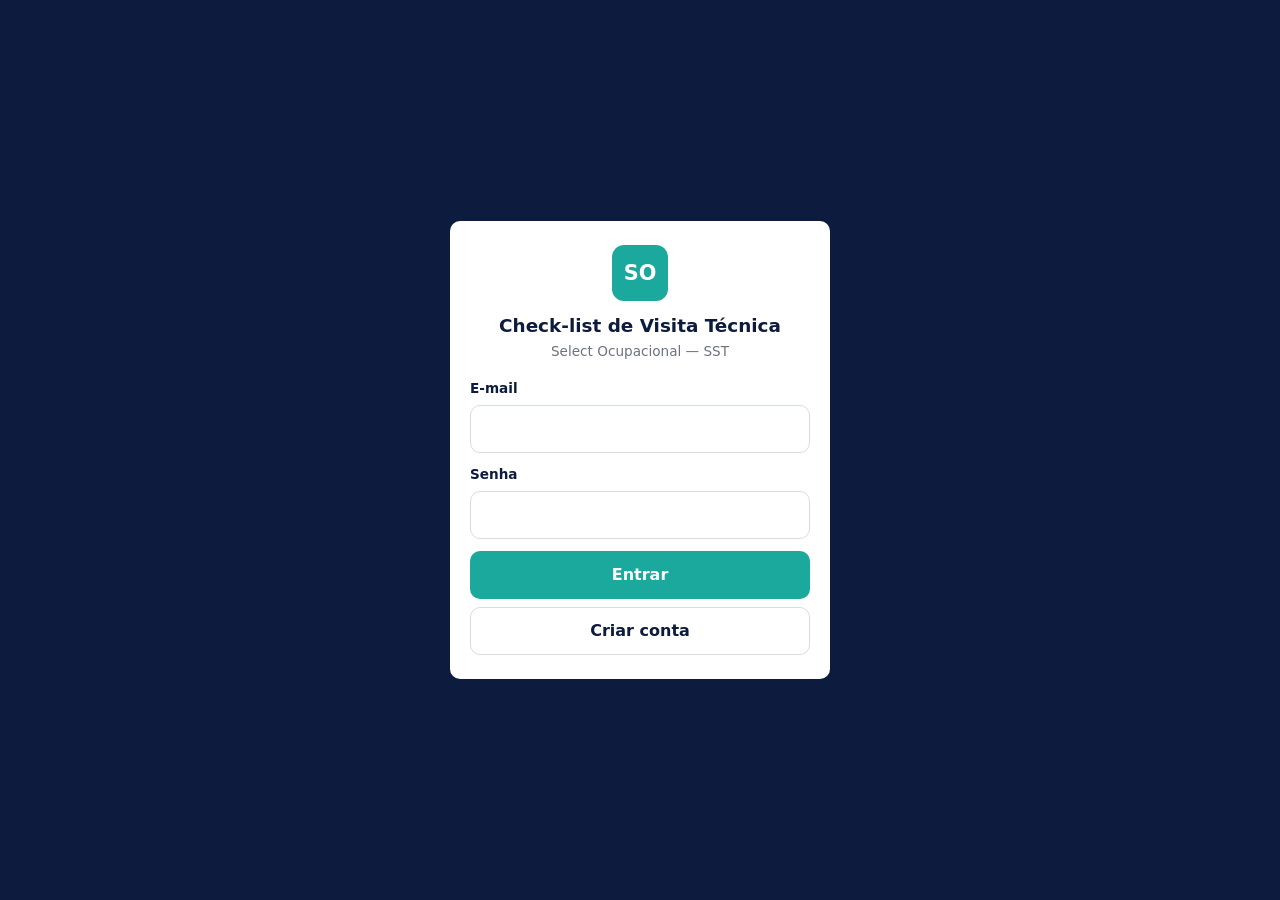
<file: src/index.html>
<!DOCTYPE html>
<html lang="pt-BR">
<head>
  <meta charset="UTF-8" />
  <!-- Mobile-first: viewport ajustado para uso em celular/tablet em campo -->
  <meta name="viewport" content="width=device-width, initial-scale=1.0, viewport-fit=cover" />
  <meta name="theme-color" content="#0D1B3E" />
  <title>Check-list de Visita Técnica — Select Ocupacional</title>

  <!-- PWA: app instalável e offline -->
  <link rel="manifest" href="manifest.webmanifest" />
  <link rel="icon" type="image/png" sizes="192x192" href="icons/icone-192.png" />
  <link rel="apple-touch-icon" href="icons/apple-touch-icon.png" />
  <meta name="apple-mobile-web-app-capable" content="yes" />
  <meta name="apple-mobile-web-app-status-bar-style" content="black-translucent" />
  <meta name="apple-mobile-web-app-title" content="Check-list SST" />
  <meta name="mobile-web-app-capable" content="yes" />

  <link rel="stylesheet" href="css/estilos.css" />
</head>
<body>
  <!-- ============ TELA DE LOGIN (cobre o app até autenticar) ============ -->
  <section id="tela-login" class="tela-login">
    <div class="login-card">
      <div class="login-logo" aria-hidden="true">SO</div>
      <h1 class="login-titulo">Check-list de Visita Técnica</h1>
      <p class="login-sub">Select Ocupacional — SST</p>
      <form id="form-login" novalidate>
        <div class="campo">
          <label for="login_email">E-mail</label>
          <input type="email" id="login_email" autocomplete="username" required />
        </div>
        <div class="campo">
          <label for="login_senha">Senha</label>
          <input type="password" id="login_senha" autocomplete="current-password" required />
        </div>
        <div class="campo" id="campo-login-nome" hidden>
          <label for="login_nome">Nome</label>
          <input type="text" id="login_nome" autocomplete="name" />
        </div>
        <small class="campo__erro" data-erro="login"></small>
        <button type="submit" id="btn-login" class="btn btn--primario btn--bloco">Entrar</button>
      </form>
      <button type="button" id="btn-toggle-cadastro" class="btn btn--fantasma btn--bloco">Criar conta</button>
    </div>
  </section>

  <!-- Cabeçalho de marca (Navy) -->
  <header class="app-header">
    <button id="btn-inicio" class="app-header__voltar" hidden aria-label="Voltar para minhas visitas">‹</button>
    <div class="app-header__marca">
      <span class="app-header__logo" aria-hidden="true">SO</span>
      <div>
        <h1 class="app-header__titulo">Check-list de Visita Técnica</h1>
        <p class="app-header__subtitulo">Select Ocupacional — SST</p>
      </div>
    </div>
  </header>

  <!-- Indicador de etapas -->
  <nav id="passos" class="passos" aria-label="Progresso do check-list" hidden>
    <ol class="passos__lista">
      <li class="passos__item" data-passo="identificacao" aria-current="step">
        <span class="passos__num">1</span> Identificação
      </li>
      <li class="passos__item" data-passo="setores">
        <span class="passos__num">2</span> Setores e funções
      </li>
      <li class="passos__item" data-passo="riscos">
        <span class="passos__num">3</span> Riscos e EPIs
      </li>
      <li class="passos__item" data-passo="ghe">
        <span class="passos__num">4</span> GHE
      </li>
      <li class="passos__item" data-passo="treinamentos">
        <span class="passos__num">5</span> Treinamentos
      </li>
      <li class="passos__item" data-passo="encerramento">
        <span class="passos__num">6</span> Encerramento
      </li>
    </ol>
  </nav>

  <main class="conteudo">
    <!-- ============ TELA INICIAL — LISTA DE VISITAS ============ -->
    <section id="tela-inicio" class="tela" aria-labelledby="titulo-inicio" hidden>
      <div class="usuario-bar">
        <span id="usuario-email" class="usuario-bar__email"></span>
        <button type="button" id="btn-abrir-admin" class="btn btn--secundario" hidden>🛠 Painel Admin</button>
        <button type="button" id="btn-sair" class="btn btn--fantasma">Sair</button>
      </div>
      <div class="sync-bar">
        <span id="sync-status" class="sync-bar__status"></span>
        <button type="button" id="btn-sincronizar" class="btn btn--secundario">Sincronizar</button>
      </div>
      <div class="inicio-cabecalho">
        <h2 id="titulo-inicio" class="tela__titulo">Minhas visitas</h2>
        <button id="btn-nova-visita-inicio" class="btn btn--primario">+ Nova visita</button>
      </div>
      <p class="tela__ajuda">Continue uma visita salva ou inicie uma nova. Tudo fica salvo neste dispositivo e funciona offline.</p>
      <ul id="lista-visitas" class="lista-visitas" aria-live="polite"></ul>
      <p id="visitas-vazio" class="lista-vazia">Nenhuma visita salva ainda. Toque em “Nova visita” para começar.</p>
    </section>

    <!-- ============ PAINEL ADMINISTRATIVO (somente papel admin) ============ -->
    <section id="tela-admin" class="tela" aria-labelledby="titulo-admin" hidden>
      <div class="usuario-bar">
        <button type="button" id="btn-admin-voltar" class="btn btn--fantasma">‹ Minhas visitas</button>
        <button type="button" id="btn-admin-atualizar" class="btn btn--secundario">Atualizar</button>
      </div>
      <h2 id="titulo-admin" class="tela__titulo">Painel administrativo</h2>
      <p class="tela__ajuda">Visão de todas as visitas dos técnicos e gestão de papéis. Requer conexão.</p>

      <div class="admin-abas" role="tablist" aria-label="Seções do painel">
        <button type="button" class="admin-aba admin-aba--ativa" data-aba="visitas" role="tab" aria-selected="true">Visitas</button>
        <button type="button" class="admin-aba" data-aba="usuarios" role="tab" aria-selected="false">Usuários</button>
      </div>

      <!-- Aba: Visitas (todas) -->
      <div id="admin-painel-visitas" class="admin-painel">
        <div class="admin-filtros">
          <input type="search" id="admin-busca" placeholder="Buscar por cliente…" autocomplete="off" aria-label="Buscar por cliente" />
          <select id="admin-filtro-tecnico" aria-label="Filtrar por técnico">
            <option value="">Todos os técnicos</option>
          </select>
          <select id="admin-filtro-status" aria-label="Filtrar por status">
            <option value="">Todos os status</option>
            <option value="rascunho">Rascunho</option>
            <option value="concluida">Concluída</option>
          </select>
        </div>
        <p id="admin-visitas-resumo" class="admin-resumo" aria-live="polite"></p>
        <ul id="admin-lista-visitas" class="lista-visitas" aria-live="polite"></ul>
        <p id="admin-visitas-vazio" class="lista-vazia" hidden>Nenhuma visita encontrada.</p>
      </div>

      <!-- Aba: Usuários (papéis) -->
      <div id="admin-painel-usuarios" class="admin-painel" hidden>
        <p class="tela__ajuda">Administradores enxergam todas as visitas; técnicos, apenas as próprias.</p>
        <ul id="admin-lista-usuarios" class="lista-visitas" aria-live="polite"></ul>
        <p id="admin-usuarios-vazio" class="lista-vazia" hidden>Nenhum usuário encontrado.</p>
      </div>
    </section>

    <!-- ============ TELA 1 — IDENTIFICAÇÃO ============ -->
    <section id="tela-identificacao" class="tela" aria-labelledby="titulo-identificacao" hidden>
      <h2 id="titulo-identificacao" class="tela__titulo">Identificação da visita</h2>
      <p class="tela__ajuda">Preencha os dados do cliente, da unidade visitada e do técnico responsável.</p>

      <form id="form-identificacao" novalidate>
        <fieldset class="grupo">
          <legend class="grupo__legenda">Dados da visita</legend>
          <div class="campo-linha">
            <div class="campo">
              <label for="data_visita">Data da visita *</label>
              <input type="date" id="data_visita" name="data_visita" required />
              <small class="campo__erro" data-erro="data_visita"></small>
            </div>
            <div class="campo">
              <label for="hora_inicio">Hora de início *</label>
              <input type="time" id="hora_inicio" name="hora_inicio" required />
              <small class="campo__erro" data-erro="hora_inicio"></small>
            </div>
          </div>
        </fieldset>

        <fieldset class="grupo">
          <legend class="grupo__legenda">Cliente (empresa visitada)</legend>
          <div class="campo">
            <label for="razao_social">Razão social *</label>
            <input type="text" id="razao_social" name="razao_social" autocomplete="off" required />
            <small class="campo__erro" data-erro="razao_social"></small>
          </div>
          <div class="campo-linha">
            <div class="campo">
              <label for="nome_fantasia">Nome fantasia</label>
              <input type="text" id="nome_fantasia" name="nome_fantasia" autocomplete="off" />
            </div>
            <div class="campo">
              <label for="cnpj">CNPJ *</label>
              <input type="text" id="cnpj" name="cnpj" inputmode="numeric"
                     maxlength="18" placeholder="00.000.000/0000-00" required />
              <small class="campo__erro" data-erro="cnpj"></small>
              <small id="cnpj-status" class="nota-norma" aria-live="polite"></small>
            </div>
          </div>
          <div class="campo">
            <span class="rotulo-grupo">Contatos no cliente</span>
            <ul id="lista-contatos" class="contatos-lista" aria-live="polite"></ul>
            <p id="contatos-vazio" class="funcoes-vazio">Nenhum contato adicionado.</p>
            <div class="contato-form">
              <input type="text" id="novo_contato_nome" placeholder="Nome" autocomplete="off" aria-label="Nome do contato" />
              <input type="email" id="novo_contato_email" placeholder="E-mail" autocomplete="off" aria-label="E-mail do contato" />
              <input type="text" id="novo_contato_departamento" placeholder="Departamento / função" autocomplete="off" aria-label="Departamento ou função do contato" />
              <input type="tel" id="novo_contato_telefone" placeholder="Telefone" inputmode="tel" autocomplete="off" aria-label="Telefone do contato" />
              <button type="button" id="btn-add-contato" class="btn btn--secundario btn--bloco">+ Adicionar contato</button>
              <small class="campo__erro" data-erro="novo_contato"></small>
            </div>
          </div>
        </fieldset>

        <fieldset class="grupo">
          <legend class="grupo__legenda">Unidade visitada</legend>
          <div class="campo">
            <label for="unidade_nome">Nome da unidade *</label>
            <input type="text" id="unidade_nome" name="unidade_nome"
                   placeholder="Ex.: Matriz, Filial CD Campinas" autocomplete="off" required />
            <small class="campo__erro" data-erro="unidade_nome"></small>
          </div>
          <div class="campo-linha">
            <div class="campo campo--grande">
              <label for="logradouro">Logradouro *</label>
              <input type="text" id="logradouro" name="logradouro" autocomplete="off" required />
              <small class="campo__erro" data-erro="logradouro"></small>
            </div>
            <div class="campo campo--pequeno">
              <label for="numero">Número</label>
              <input type="text" id="numero" name="numero" inputmode="numeric" autocomplete="off" />
            </div>
          </div>
          <div class="campo-linha">
            <div class="campo">
              <label for="bairro">Bairro</label>
              <input type="text" id="bairro" name="bairro" autocomplete="off" />
            </div>
            <div class="campo campo--pequeno">
              <label for="cep">CEP</label>
              <input type="text" id="cep" name="cep" inputmode="numeric"
                     maxlength="9" placeholder="00000-000" autocomplete="off" />
              <small class="campo__erro" data-erro="cep"></small>
            </div>
          </div>
          <div class="campo-linha">
            <div class="campo">
              <label for="municipio">Município *</label>
              <input type="text" id="municipio" name="municipio" autocomplete="off" required />
              <small class="campo__erro" data-erro="municipio"></small>
            </div>
            <div class="campo campo--pequeno">
              <label for="uf">UF *</label>
              <input type="text" id="uf" name="uf" maxlength="2" placeholder="SP"
                     autocapitalize="characters" required />
              <small class="campo__erro" data-erro="uf"></small>
            </div>
          </div>
          <div class="campo-linha">
            <div class="campo">
              <label for="cnae_principal">CNAE principal</label>
              <input type="text" id="cnae_principal" name="cnae_principal" inputmode="numeric"
                     maxlength="9" placeholder="0000-0/00" autocomplete="off" />
              <small id="cnae-dica" class="campo__erro"></small>
            </div>
            <div class="campo campo--pequeno">
              <label for="grau_risco">Grau de risco</label>
              <select id="grau_risco" name="grau_risco">
                <option value="">—</option>
                <option value="1">1</option>
                <option value="2">2</option>
                <option value="3">3</option>
                <option value="4">4</option>
              </select>
            </div>
            <div class="campo campo--pequeno">
              <label for="numero_trabalhadores">Nº de trabalhadores</label>
              <input type="number" id="numero_trabalhadores" name="numero_trabalhadores"
                     min="0" inputmode="numeric" />
            </div>
          </div>
          <p class="nota-norma">O grau de risco é preenchido automaticamente pelo CNAE (Quadro I da NR-04) quando disponível na tabela; ajuste manualmente se necessário. <em>[VERIFICAR VIGÊNCIA DA NORMA]</em></p>
        </fieldset>

        <fieldset class="grupo">
          <legend class="grupo__legenda">Técnico responsável</legend>
          <div class="campo">
            <label for="tecnico_nome">Nome do técnico *</label>
            <input type="text" id="tecnico_nome" name="tecnico_nome" autocomplete="off" required />
            <small class="campo__erro" data-erro="tecnico_nome"></small>
          </div>
          <div class="campo-linha">
            <div class="campo">
              <label for="tecnico_funcao">Função</label>
              <input type="text" id="tecnico_funcao" name="tecnico_funcao"
                     placeholder="Ex.: Téc. Seg. Trabalho" autocomplete="off" />
            </div>
            <div class="campo">
              <label for="tecnico_registro">Registro profissional</label>
              <input type="text" id="tecnico_registro" name="tecnico_registro" autocomplete="off" />
            </div>
          </div>
        </fieldset>
      </form>
    </section>

    <!-- ============ TELA 2 — SETORES ============ -->
    <section id="tela-setores" class="tela" aria-labelledby="titulo-setores" hidden>
      <h2 id="titulo-setores" class="tela__titulo">Setores e funções</h2>
      <p class="tela__ajuda">Cadastre cada setor percorrido e, em cada um, as funções com a quantidade de funcionários. É necessário ao menos um setor.</p>

      <form id="form-novo-setor" class="setor-form" novalidate>
        <div class="campo">
          <label for="setor_nome">Nome do setor *</label>
          <input type="text" id="setor_nome" name="setor_nome"
                 placeholder="Ex.: Produção — Linha 2, Almoxarifado" autocomplete="off" />
          <small class="campo__erro" data-erro="setor_nome"></small>
        </div>
        <div class="campo">
          <label for="setor_descricao">Descrição (opcional)</label>
          <textarea id="setor_descricao" name="setor_descricao" rows="2"></textarea>
        </div>
        <button type="submit" class="btn btn--secundario btn--bloco">+ Adicionar setor</button>
      </form>

      <ul id="lista-setores" class="lista-setores" aria-live="polite"></ul>
      <p id="setores-vazio" class="lista-vazia">Nenhum setor cadastrado ainda.</p>
    </section>

    <!-- ============ TELA 3 — RISCOS OCUPACIONAIS E EPI/EPC ============ -->
    <section id="tela-riscos" class="tela" aria-labelledby="titulo-riscos" hidden>
      <h2 id="titulo-riscos" class="tela__titulo">Riscos ocupacionais e EPIs/EPCs</h2>
      <p class="tela__ajuda">Selecione o setor e a função avaliada, depois registre os riscos e a verificação de EPIs/EPCs. Os dados são salvos por função.</p>

      <div class="campo setor-seletor">
        <label for="setor_ativo">Setor em avaliação</label>
        <select id="setor_ativo" aria-describedby="setor_ativo_ajuda"></select>
        <small id="setor_ativo_ajuda" class="nota-norma">Troque o setor para avaliar cada ambiente percorrido.</small>
      </div>

      <div class="campo setor-seletor">
        <label for="funcao_ativa">Função avaliada</label>
        <select id="funcao_ativa" aria-describedby="funcao_ativa_ajuda"></select>
        <small id="funcao_ativa_ajuda" class="nota-norma">Os riscos e EPIs/EPCs são registrados por função. As funções vêm da Tela 2 (Setores).</small>
        <label class="check-inline">
          <input type="checkbox" id="editar_avaliadas" />
          Mostrar funções já avaliadas (para editar)
        </label>
        <ul id="lista-avaliadas" class="lista-avaliadas" aria-live="polite" hidden></ul>
      </div>

      <!-- Aviso quando o setor não tem funções cadastradas -->
      <p id="riscos-sem-funcao" class="lista-vazia" hidden>Este setor não possui funções cadastradas. Volte à Tela 2 (Setores) e adicione as funções deste setor para avaliar os riscos e EPIs/EPCs.</p>

      <!-- Conteúdo por função: só aparece após uma função ser selecionada -->
      <div id="riscos-conteudo" hidden>
      <!-- Riscos: grupos e agentes gerados dinamicamente (catalogo-riscos.js) -->
      <h3 class="subtitulo">Riscos ocupacionais</h3>
      <p class="tela__ajuda">Ative os agentes de risco identificados para esta função. Ao ativar, informe o nível de exposição.</p>
      <p class="tela__ajuda">Ao final de cada grupo, registre os EPIs/EPCs relacionados àquele grupo de risco.</p>
      <div id="riscos-container" aria-live="polite"></div>

      <!-- Listas de sugestão (NR-06 e EPCs) usadas pelos blocos de EPI/EPC por grupo -->
      <datalist id="lista-epi-nr06"></datalist>
      <datalist id="lista-epc"></datalist>

      <!-- Volta ao topo (seletores) para avaliar a próxima função/setor -->
      <button type="button" id="btn-incluir-outra" class="btn btn--secundario btn--bloco">
        ➕ Incluir outra função / setor
      </button>
      <p class="tela__ajuda" style="text-align:center">Os dados desta função já estão salvos. Escolha outra função ou setor para continuar.</p>
      </div><!-- /#riscos-conteudo -->
    </section>

    <!-- ============ TELA GHE — GRUPOS HOMOGÊNEOS DE EXPOSIÇÃO ============ -->
    <section id="tela-ghe" class="tela" aria-labelledby="titulo-ghe" hidden>
      <h2 id="titulo-ghe" class="tela__titulo">Grupos Homogêneos de Exposição (GHE)</h2>
      <p class="tela__ajuda">Crie os GHEs e selecione, em cada um, as funções (cadastradas nos setores) que compartilham a mesma exposição.</p>

      <!-- Sugestões automáticas: funções com mesmos riscos e mesmo nível -->
      <section id="ghe-sugestoes" class="ghe-sugestoes" hidden>
        <h3 class="subtitulo">Sugestões de agrupamento</h3>
        <p class="tela__ajuda">Funções com os <strong>mesmos riscos</strong> e o <strong>mesmo nível de exposição</strong> — candidatas ao mesmo GHE. Consulte os riscos/medições e crie o GHE com um toque.</p>
        <div id="ghe-sugestoes-lista"></div>
      </section>

      <form id="form-novo-ghe" class="setor-form" novalidate>
        <div class="campo">
          <label for="ghe_nome">Nome do GHE *</label>
          <input type="text" id="ghe_nome" name="ghe_nome"
                 placeholder="Ex.: GHE 01 — Produção" autocomplete="off" />
          <small class="campo__erro" data-erro="ghe_nome"></small>
        </div>
        <div class="campo">
          <label for="ghe_descricao">Descrição (opcional)</label>
          <textarea id="ghe_descricao" name="ghe_descricao" rows="2"></textarea>
        </div>
        <button type="submit" class="btn btn--secundario btn--bloco">+ Adicionar GHE</button>
      </form>

      <p id="ghe-sem-funcoes" class="nota-norma" hidden>Nenhuma função cadastrada ainda — volte à etapa “Setores e funções” para cadastrar funções antes de compor os GHEs.</p>

      <ul id="lista-ghe" class="lista-setores" aria-live="polite"></ul>
      <p id="ghe-vazio" class="lista-vazia">Nenhum GHE cadastrado ainda.</p>
    </section>

    <!-- ============ TELA TREINAMENTOS ============ -->
    <section id="tela-treinamentos" class="tela" aria-labelledby="titulo-treinamentos" hidden>
      <h2 id="titulo-treinamentos" class="tela__titulo">Treinamentos</h2>
      <p class="tela__ajuda">Cadastre os treinamentos, informe a situação e vincule as funções (dos setores) que os realizam.</p>

      <form id="form-novo-treinamento" class="setor-form" novalidate>
        <div class="campo">
          <label for="treinamento_nome">Nome do treinamento *</label>
          <input type="text" id="treinamento_nome" name="treinamento_nome"
                 placeholder="Ex.: NR-35 (Trabalho em Altura)" autocomplete="off" />
          <small class="campo__erro" data-erro="treinamento_nome"></small>
        </div>
        <button type="submit" class="btn btn--secundario btn--bloco">+ Adicionar treinamento</button>
      </form>

      <p id="treinamentos-sem-funcoes" class="nota-norma" hidden>Nenhuma função cadastrada ainda — volte à etapa “Setores e funções” para vincular treinamentos às funções.</p>

      <ul id="lista-treinamentos" class="lista-setores" aria-live="polite"></ul>
      <p id="treinamentos-vazio" class="lista-vazia">Nenhum treinamento cadastrado ainda.</p>
    </section>

    <!-- ============ TELA 6 — ENCERRAMENTO E ASSINATURAS ============ -->
    <section id="tela-encerramento" class="tela" aria-labelledby="titulo-encerramento" hidden>
      <h2 id="titulo-encerramento" class="tela__titulo">Encerramento da visita</h2>
      <p class="tela__ajuda">Registre o parecer técnico, os dados do responsável e colete as assinaturas para concluir.</p>

      <form id="form-encerramento" novalidate>
        <fieldset class="grupo">
          <legend class="grupo__legenda">Parecer técnico</legend>
          <div class="campo">
            <div class="parecer-cabecalho">
              <label for="parecer">Parecer / conclusão da vistoria *</label>
              <button type="button" id="btn-ditar" class="btn btn--secundario btn-ditar" hidden>🎤 Ditar</button>
            </div>
            <textarea id="parecer" name="parecer" rows="5"
                      placeholder="Resumo das condições encontradas, principais riscos e recomendações."></textarea>
            <small class="campo__erro" data-erro="parecer"></small>
          </div>
          <div class="campo campo--pequeno">
            <label for="hora_fim">Hora de término</label>
            <input type="time" id="hora_fim" name="hora_fim" />
          </div>
        </fieldset>

        <fieldset class="grupo">
          <legend class="grupo__legenda">Responsável da empresa</legend>
          <div class="campo">
            <label for="responsavel_nome">Nome do responsável *</label>
            <input type="text" id="responsavel_nome" name="responsavel_nome" autocomplete="off" />
            <small class="campo__erro" data-erro="responsavel_nome"></small>
          </div>
          <div class="campo">
            <label for="responsavel_cargo">Cargo</label>
            <input type="text" id="responsavel_cargo" name="responsavel_cargo" autocomplete="off" />
          </div>
        </fieldset>

        <fieldset class="grupo">
          <legend class="grupo__legenda">Assinatura do responsável</legend>
          <p class="assinatura__ajuda">Assine no quadro abaixo com o dedo (ou o mouse).</p>
          <div class="assinatura">
            <canvas id="assinatura-responsavel" class="assinatura__canvas" aria-label="Área de assinatura do responsável"></canvas>
            <div class="assinatura__linha"></div>
          </div>
          <button type="button" class="btn btn--fantasma btn--bloco" data-limpar="assinatura-responsavel">Limpar assinatura</button>
          <small class="campo__erro" data-erro="assinatura_responsavel"></small>
        </fieldset>

        <fieldset class="grupo">
          <legend class="grupo__legenda">Assinatura do técnico</legend>
          <p class="assinatura__ajuda">Técnico responsável: <strong id="rotulo-tecnico">—</strong></p>
          <div class="assinatura">
            <canvas id="assinatura-tecnico" class="assinatura__canvas" aria-label="Área de assinatura do técnico"></canvas>
            <div class="assinatura__linha"></div>
          </div>
          <button type="button" class="btn btn--fantasma btn--bloco" data-limpar="assinatura-tecnico">Limpar assinatura</button>
          <small class="campo__erro" data-erro="assinatura_tecnico"></small>
        </fieldset>

        <p class="nota-norma">As assinaturas são <em>[CONFIDENCIAL]</em> (LGPD) — mantidas apenas neste dispositivo até a sincronização.</p>
      </form>

      <!-- Painel de sucesso pós-finalização -->
      <div id="encerramento-sucesso" class="sucesso" hidden>
        <div class="sucesso__icone" aria-hidden="true">✓</div>
        <h3 class="sucesso__titulo">Visita concluída</h3>
        <p id="sucesso-resumo" class="sucesso__resumo"></p>
        <div class="sucesso__acoes">
          <button type="button" id="btn-relatorio" class="btn btn--secundario btn--bloco">Gerar relatório (PDF)</button>
          <button type="button" id="btn-baixar-json" class="btn btn--fantasma btn--bloco">Baixar JSON da visita</button>
          <button type="button" id="btn-nova-visita" class="btn btn--primario btn--bloco">Iniciar nova visita</button>
        </div>
      </div>
    </section>
  </main>

  <!-- Barra de navegação inferior (fixa, mobile-first) -->
  <footer id="rodape-nav" class="rodape-nav" hidden>
    <button type="button" id="btn-voltar" class="btn btn--fantasma" hidden>Voltar</button>
    <span class="rodape-nav__espaco"></span>
    <button type="button" id="btn-avancar" class="btn btn--primario">Avançar</button>
  </footer>

  <!-- Container do relatório (só visível na impressão / Salvar como PDF) -->
  <div id="relatorio-container" aria-hidden="true"></div>

  <script type="module" src="js/app.js"></script>

  <!-- Registro do Service Worker (habilita o funcionamento offline) -->
  <script>
    if ("serviceWorker" in navigator) {
      window.addEventListener("load", () => {
        navigator.serviceWorker.register("sw.js").catch((err) => {
          console.warn("Falha ao registrar o Service Worker:", err);
        });
      });
    }
  </script>
</body>
</html>
</file>
<file: src/css/estilos.css>
/* =========================================================
   Check-list de Visita Técnica — Estilos (mobile-first)
   Paleta e tipografia conforme CLAUDE.md da Select Ocupacional.
   [VERIFICAR TIPOGRAFIA] — Inter é interina até validação formal.
   ========================================================= */

:root {
  /* Paleta institucional (CLAUDE.md §5) */
  --navy: #0D1B3E;
  --teal: #1BA89D;
  --teal-escuro: #158a81;
  --branco: #FFFFFF;
  --cinza-claro: #F5F5F5;
  --cinza-medio: #6B7280;
  --cinza-borda: #D8DCE3;
  --erro: #C0392B;
  --erro-fundo: #FDECEA;

  /* Alvos de toque confortáveis para uso em campo */
  --altura-toque: 48px;
  --raio: 10px;
  --espaco: 16px;

  --fonte: "Inter", system-ui, -apple-system, "Segoe UI", Roboto, Arial, sans-serif;
}

* { box-sizing: border-box; }

/* Garante que o atributo [hidden] esconda mesmo elementos com display definido
   (ex.: .rodape-nav e .campo usam flex, que sobreporia o hidden do HTML). */
[hidden] { display: none !important; }

html, body {
  margin: 0;
  padding: 0;
  font-family: var(--fonte);
  color: var(--navy);
  background: var(--cinza-claro);
  font-size: 16px;                 /* base ≥16px evita zoom automático no iOS */
  line-height: 1.45;
}

/* --------- Cabeçalho --------- */
.app-header {
  background: var(--navy);
  color: var(--branco);
  padding: 12px var(--espaco);
  padding-top: calc(12px + env(safe-area-inset-top));
  display: flex;
  align-items: center;
  justify-content: space-between;
  gap: 12px;
  position: sticky;
  top: 0;
  z-index: 10;
}
.app-header__marca { display: flex; align-items: center; gap: 12px; }
.app-header__logo {
  display: grid;
  place-items: center;
  width: 40px; height: 40px;
  border-radius: 8px;
  background: var(--teal);
  color: var(--branco);
  font-weight: 700;
  letter-spacing: 0.5px;
  flex: 0 0 auto;
}
.app-header__titulo { font-size: 1rem; font-weight: 600; margin: 0; }
.app-header__subtitulo { font-size: 0.75rem; margin: 0; color: #B9C2D6; }
.tag-rascunho {
  font-size: 0.7rem;
  background: rgba(27,168,157,0.18);
  color: #8FE3DA;
  border: 1px solid var(--teal);
  padding: 3px 8px;
  border-radius: 999px;
  white-space: nowrap;
}

/* --------- Indicador de passos --------- */
.passos {
  background: var(--branco);
  border-bottom: 1px solid var(--cinza-borda);
  overflow-x: auto;
}
.passos__lista {
  list-style: none;
  display: flex;
  gap: 6px;
  margin: 0;
  padding: 10px var(--espaco);
  min-width: max-content;
}
.passos__item {
  display: flex;
  align-items: center;
  gap: 6px;
  font-size: 0.8rem;
  color: var(--cinza-medio);
  white-space: nowrap;
}
.passos__num {
  display: grid; place-items: center;
  width: 22px; height: 22px;
  border-radius: 50%;
  background: var(--cinza-claro);
  border: 1px solid var(--cinza-borda);
  font-size: 0.75rem;
  font-weight: 600;
}
.passos__item[aria-current="step"] { color: var(--navy); font-weight: 600; }
.passos__item[aria-current="step"] .passos__num {
  background: var(--teal); color: var(--branco); border-color: var(--teal);
}
.passos__item--concluido .passos__num {
  background: var(--navy); color: var(--branco); border-color: var(--navy);
}
.passos__item--futuro { opacity: 0.55; }

/* --------- Conteúdo / telas --------- */
.conteudo {
  padding: var(--espaco);
  padding-bottom: 96px;            /* espaço para o rodapé fixo */
  max-width: 720px;
  margin: 0 auto;
}
.tela__titulo { font-size: 1.15rem; margin: 4px 0 4px; }
.tela__ajuda { color: var(--cinza-medio); font-size: 0.9rem; margin: 0 0 16px; }

/* --------- Formulários --------- */
.grupo {
  border: 1px solid var(--cinza-borda);
  border-radius: var(--raio);
  background: var(--branco);
  padding: 14px;
  margin: 0 0 14px;
}
.grupo__legenda {
  font-weight: 600;
  font-size: 0.85rem;
  text-transform: uppercase;
  letter-spacing: 0.4px;
  color: var(--teal-escuro);
  padding: 0 6px;
}
.campo { display: flex; flex-direction: column; margin-bottom: 12px; }
.campo:last-child { margin-bottom: 0; }
.campo label { font-size: 0.85rem; font-weight: 600; margin-bottom: 6px; }

input, select, textarea {
  font-family: inherit;
  font-size: 1rem;
  color: var(--navy);
  background: var(--branco);
  border: 1px solid var(--cinza-borda);
  border-radius: var(--raio);
  padding: 0 12px;
  min-height: var(--altura-toque);   /* alvo de toque confortável */
  width: 100%;
}
textarea { padding: 10px 12px; min-height: 64px; resize: vertical; line-height: 1.4; }
input:focus, select:focus, textarea:focus {
  outline: none;
  border-color: var(--teal);
  box-shadow: 0 0 0 3px rgba(27,168,157,0.22);
}
input.invalido, select.invalido, textarea.invalido {
  border-color: var(--erro);
  background: var(--erro-fundo);
}
.campo__erro { color: var(--erro); font-size: 0.78rem; margin-top: 5px; min-height: 1em; }
/* Dica informativa (não é erro) */
#cnae-dica { color: var(--cinza-medio); }

/* Linhas responsivas: empilham no celular, lado a lado no maior */
.campo-linha { display: flex; flex-direction: column; gap: 12px; }
.campo-linha .campo { margin-bottom: 0; }

/* Contatos do cliente (Tela 1) */
.contatos-lista { list-style: none; margin: 6px 0; padding: 0; display: grid; gap: 8px; }
.contato-card {
  display: flex;
  align-items: flex-start;
  justify-content: space-between;
  gap: 10px;
  background: var(--cinza-claro);
  border-radius: 8px;
  padding: 8px 10px;
}
.contato-card__info { min-width: 0; }
.contato-card__nome { font-weight: 600; margin: 0; overflow-wrap: anywhere; }
.contato-card__meta { font-size: 0.82rem; color: var(--cinza-medio); margin: 2px 0 0; overflow-wrap: anywhere; }
.contato-form { display: grid; gap: 8px; margin-top: 8px; }

.nota-norma { font-size: 0.75rem; color: var(--cinza-medio); margin: 4px 2px 0; }
.nota-norma em { color: var(--teal-escuro); font-style: normal; font-weight: 600; }

/* --------- Setores (Tela 2) --------- */
.setor-form {
  border: 1px dashed var(--teal);
  border-radius: var(--raio);
  background: var(--branco);
  padding: 14px;
  margin-bottom: 16px;
}
.lista-setores { list-style: none; margin: 0; padding: 0; display: grid; gap: 10px; }
.setor-card {
  background: var(--branco);
  border: 1px solid var(--cinza-borda);
  border-left: 4px solid var(--teal);
  border-radius: var(--raio);
  padding: 12px 14px;
  display: flex;
  align-items: flex-start;
  justify-content: space-between;
  gap: 12px;
}
.setor-card__info { min-width: 0; }
.setor-card__nome { font-weight: 600; margin: 0 0 2px; overflow-wrap: anywhere; }
.setor-card__desc { font-size: 0.85rem; color: var(--cinza-medio); margin: 0; overflow-wrap: anywhere; }
.setor-card__remover {
  flex: 0 0 auto;
  background: transparent;
  border: 1px solid var(--cinza-borda);
  color: var(--erro);
  border-radius: 8px;
  min-width: 40px; min-height: 40px;
  font-size: 1.1rem;
  cursor: pointer;
}
.setor-card__remover:hover { background: var(--erro-fundo); border-color: var(--erro); }
.lista-vazia { color: var(--cinza-medio); font-size: 0.9rem; text-align: center; padding: 18px; }

/* --------- Setor com funções (Tela 2) --------- */
.setor-item {
  background: var(--branco);
  border: 1px solid var(--cinza-borda);
  border-left: 4px solid var(--teal);
  border-radius: var(--raio);
  padding: 12px 14px;
}
.setor-item__topo {
  display: flex;
  align-items: flex-start;
  justify-content: space-between;
  gap: 12px;
}
.setor-funcoes {
  margin-top: 12px;
  padding-top: 12px;
  border-top: 1px dashed var(--cinza-borda);
}
.funcoes-lista { list-style: none; margin: 8px 0; padding: 0; display: grid; gap: 8px; }
.funcoes-vazio { color: var(--cinza-medio); font-size: 0.85rem; }
.funcao-row {
  display: flex;
  align-items: center;
  gap: 8px;
  background: var(--cinza-claro);
  border-radius: 8px;
  padding: 6px 8px;
}
.funcao-row__nome { flex: 1; font-size: 0.92rem; overflow-wrap: anywhere; }
.funcao-row__qtd { width: 72px; min-height: 40px; text-align: center; padding: 0 6px; }
.funcao-row__remover {
  flex: 0 0 auto;
  width: 36px; min-height: 36px;
  background: transparent;
  border: 1px solid var(--cinza-borda);
  color: var(--erro);
  border-radius: 8px;
  cursor: pointer;
}
.funcao-row__remover:hover { background: var(--erro-fundo); }
.funcao-form { display: flex; gap: 8px; margin-top: 8px; }
.funcao-form__nome { flex: 1; }
.funcao-form__qtd { width: 72px; text-align: center; }
.funcao-form__add { flex: 0 0 auto; width: 48px; padding: 0; font-size: 1.3rem; }

/* --------- Tela 3: subtítulos e seletor de setor --------- */
.subtitulo {
  font-size: 1rem;
  margin: 22px 0 6px;
  padding-bottom: 6px;
  border-bottom: 2px solid var(--teal);
  color: var(--navy);
}
.setor-seletor {
  background: var(--branco);
  border: 1px solid var(--cinza-borda);
  border-radius: var(--raio);
  padding: 12px 14px;
  margin-bottom: 8px;
}
.rotulo-grupo {
  display: block;
  font-size: 0.85rem;
  font-weight: 600;
  margin-bottom: 6px;
}
.rotulo-hint { font-weight: 400; color: var(--cinza-medio); font-size: 0.8rem; }

/* --------- Toggle switch --------- */
.switch { position: relative; display: inline-block; width: 52px; height: 30px; flex: 0 0 auto; }
.switch input { position: absolute; opacity: 0; width: 100%; height: 100%; margin: 0; cursor: pointer; }
.switch__trilho {
  position: absolute; inset: 0;
  background: var(--cinza-borda);
  border-radius: 999px;
  transition: background-color 0.15s ease;
}
.switch__trilho::before {
  content: "";
  position: absolute; left: 3px; top: 3px;
  width: 24px; height: 24px;
  background: var(--branco);
  border-radius: 50%;
  box-shadow: 0 1px 2px rgba(0,0,0,0.25);
  transition: transform 0.15s ease;
}
.switch input:checked + .switch__trilho { background: var(--teal); }
.switch input:checked + .switch__trilho::before { transform: translateX(22px); }
.switch input:focus-visible + .switch__trilho { box-shadow: 0 0 0 3px rgba(27,168,157,0.30); }

/* --------- Controle segmentado --------- */
.segmentado {
  display: flex;
  border: 1px solid var(--cinza-borda);
  border-radius: var(--raio);
  overflow: hidden;
}
.segmentado button {
  flex: 1;
  min-height: 44px;
  padding: 0 8px;
  background: var(--branco);
  border: 0;
  border-right: 1px solid var(--cinza-borda);
  font-family: inherit;
  font-size: 0.92rem;
  font-weight: 600;
  color: var(--navy);
  cursor: pointer;
}
.segmentado button:last-child { border-right: 0; }
.segmentado button[aria-pressed="true"] { background: var(--teal); color: var(--branco); }
.segmentado button:hover:not([aria-pressed="true"]) { background: var(--cinza-claro); }

/* --------- Grupos de risco --------- */
.risco-grupo {
  background: var(--branco);
  border: 1px solid var(--cinza-borda);
  border-radius: var(--raio);
  margin-bottom: 12px;
  overflow: hidden;
}
.risco-grupo__cabecalho {
  display: flex;
  align-items: center;
  gap: 10px;
  padding: 12px 14px;
  border-left: 5px solid var(--teal);
  background: var(--cinza-claro);
}
.risco-grupo[data-grupo="fisico"]     .risco-grupo__cabecalho { border-left-color: #2E6BE6; }
.risco-grupo[data-grupo="quimico"]    .risco-grupo__cabecalho { border-left-color: #E67E22; }
.risco-grupo[data-grupo="biologico"]  .risco-grupo__cabecalho { border-left-color: #27AE60; }
.risco-grupo[data-grupo="ergonomico"] .risco-grupo__cabecalho { border-left-color: #8E44AD; }
.risco-grupo[data-grupo="acidente"]   .risco-grupo__cabecalho { border-left-color: #C0392B; }
.risco-grupo__titulo { font-size: 0.95rem; font-weight: 600; margin: 0; }
.risco-grupo__contagem { margin-left: auto; font-size: 0.78rem; color: var(--cinza-medio); }

.risco-lista { list-style: none; margin: 0; padding: 0; }
.risco-item {
  display: flex;
  align-items: center;
  gap: 12px;
  padding: 11px 14px;
  border-top: 1px solid var(--cinza-claro);
}
.risco-item__nome { flex: 1; font-size: 0.95rem; overflow-wrap: anywhere; }
.risco-item--detalhe { display: block; padding: 0; }
.risco-detalhe {
  display: grid;
  gap: 12px;
  padding: 12px 14px 14px;
  background: rgba(27,168,157,0.06);
  border-top: 1px dashed var(--teal);
}
.risco-detalhe .campo { margin-bottom: 0; }
/* Form "+ outro agente" (SST-14) */
.risco-outro { padding: 8px 14px; }
.risco-outro-form { display: flex; gap: 8px; width: 100%; }
.risco-outro__nome { flex: 1; }
.risco-outro__add { flex: 0 0 auto; width: 48px; padding: 0; font-size: 1.3rem; }
.quant-dica { display: block; font-size: 0.75rem; color: var(--cinza-medio); margin-bottom: 6px; }
.quant-linha { display: flex; gap: 8px; flex-wrap: wrap; }
.quant-linha input[type="date"], .quant-linha input[type="time"] { flex: 1 1 130px; min-width: 0; }
.quant-linha input[type="text"] { flex: 2 1 160px; min-width: 0; }

/* --------- Cartão de EPI/EPC em alerta --------- */
.setor-card--alerta { border-left-color: var(--erro); }

/* --------- Fotos (evidências) do risco --------- */
.risco-fotos { display: flex; flex-wrap: wrap; gap: 8px; margin: 4px 0 8px; }
.risco-foto {
  margin: 0;
  width: 96px;
  position: relative;
}
.risco-foto img {
  width: 96px; height: 96px;
  object-fit: cover;
  border-radius: 8px;
  border: 1px solid var(--cinza-borda);
  display: block;
}
.risco-foto__legenda {
  width: 96px;
  min-height: 32px;
  font-size: 0.75rem;
  padding: 0 6px;
  margin-top: 4px;
}
.risco-foto__remover {
  position: absolute;
  top: 4px; right: 4px;
  width: 24px; height: 24px;
  border-radius: 50%;
  border: 0;
  background: rgba(13,27,62,0.8);
  color: #fff;
  font-size: 0.8rem;
  line-height: 1;
  cursor: pointer;
}
.risco-foto-input { font-size: 0.85rem; }
.risco-fotos-acoes { display: flex; gap: 8px; flex-wrap: wrap; margin-top: 4px; }
.risco-fotos-acoes .btn { min-height: 44px; flex: 1 1 auto; }

/* --------- GHE (Grupos Homogêneos de Exposição) --------- */
.ghe-card {
  background: var(--branco);
  border: 1px solid var(--cinza-borda);
  border-left: 4px solid var(--navy);
  border-radius: var(--raio);
  padding: 12px 14px;
}
.ghe-card__topo {
  display: flex;
  align-items: flex-start;
  justify-content: space-between;
  gap: 12px;
}
.ghe-funcoes {
  margin-top: 12px;
  padding-top: 12px;
  border-top: 1px dashed var(--cinza-borda);
}
.ghe-setor-grupo { margin-top: 8px; }
.ghe-setor-titulo {
  font-size: 0.78rem;
  font-weight: 600;
  text-transform: uppercase;
  letter-spacing: 0.4px;
  color: var(--teal-escuro);
  margin: 4px 0;
}
.ghe-func-check {
  display: flex;
  align-items: center;
  gap: 10px;
  padding: 8px 6px;
  border-radius: 8px;
  cursor: pointer;
  font-size: 0.95rem;
}
.ghe-func-check:hover { background: var(--cinza-claro); }
.ghe-func-check input { width: 20px; height: 20px; flex: 0 0 auto; accent-color: var(--teal); }
.ghe-func-check--indisponivel { opacity: 0.55; cursor: not-allowed; }
.ghe-func-check--indisponivel span { color: var(--cinza-medio); }

/* --------- Tela 4: parecer com botão de ditado --------- */
.parecer-cabecalho {
  display: flex;
  align-items: center;
  justify-content: space-between;
  gap: 8px;
  margin-bottom: 6px;
}
.btn-ditar { min-height: 36px; padding: 0 12px; font-size: 0.85rem; flex: 0 0 auto; }
.btn-ditar--ativo {
  background: var(--erro);
  color: var(--branco);
  border-color: var(--erro);
  animation: pulso-ditado 1.2s ease-in-out infinite;
}
@keyframes pulso-ditado {
  0%, 100% { opacity: 1; }
  50% { opacity: 0.7; }
}

/* --------- Tela 4: assinatura em canvas --------- */
.assinatura__ajuda { font-size: 0.85rem; color: var(--cinza-medio); margin: 0 0 8px; }
.assinatura {
  position: relative;
  background: var(--branco);
  border: 1px solid var(--cinza-borda);
  border-radius: var(--raio);
  margin-bottom: 10px;
}
.assinatura__canvas {
  display: block;
  width: 100%;
  height: 180px;
  border-radius: var(--raio);
  cursor: crosshair;
  touch-action: none;        /* impede rolagem enquanto assina no celular */
}
.assinatura__linha {
  position: absolute;
  left: 16px; right: 16px; bottom: 34px;
  border-bottom: 1px dashed var(--cinza-medio);
  pointer-events: none;
}

/* --------- Tela 4: painel de sucesso --------- */
.sucesso {
  background: var(--branco);
  border: 1px solid var(--teal);
  border-radius: var(--raio);
  padding: 24px 18px;
  text-align: center;
}
.sucesso__icone {
  width: 56px; height: 56px;
  margin: 0 auto 12px;
  display: grid; place-items: center;
  background: var(--teal);
  color: var(--branco);
  border-radius: 50%;
  font-size: 1.8rem;
  font-weight: 700;
}
.sucesso__titulo { margin: 0 0 8px; color: var(--navy); }
.sucesso__resumo { color: var(--cinza-medio); font-size: 0.92rem; margin: 0 0 18px; }
.sucesso__acoes { display: grid; gap: 10px; }

/* --------- Botões --------- */
.btn {
  font-family: inherit;
  font-size: 1rem;
  font-weight: 600;
  min-height: var(--altura-toque);
  padding: 0 20px;
  border-radius: var(--raio);
  border: 1px solid transparent;
  cursor: pointer;
  transition: background-color 0.15s ease, opacity 0.15s ease;
}
.btn--bloco { width: 100%; }
.btn--primario { background: var(--teal); color: var(--branco); }
.btn--primario:hover { background: var(--teal-escuro); }
.btn--secundario { background: transparent; color: var(--teal-escuro); border-color: var(--teal); }
.btn--secundario:hover { background: rgba(27,168,157,0.10); }
.btn--fantasma { background: transparent; color: var(--navy); border-color: var(--cinza-borda); }
.btn--fantasma:hover { background: var(--cinza-claro); }
.btn:disabled { opacity: 0.5; cursor: not-allowed; }

/* --------- Rodapé de navegação --------- */
.rodape-nav {
  position: fixed;
  bottom: 0; left: 0; right: 0;
  background: var(--branco);
  border-top: 1px solid var(--cinza-borda);
  padding: 12px var(--espaco);
  padding-bottom: calc(12px + env(safe-area-inset-bottom));
  display: flex;
  align-items: center;
  gap: 12px;
  z-index: 10;
}
.rodape-nav__espaco { flex: 1; }
.rodape-nav .btn { min-width: 120px; }

/* --------- Tela de login --------- */
.tela-login {
  position: fixed;
  inset: 0;
  z-index: 100;
  background: var(--navy);
  display: flex;
  align-items: center;
  justify-content: center;
  padding: 20px;
  padding-top: calc(20px + env(safe-area-inset-top));
  overflow-y: auto;
}
.login-card {
  background: var(--branco);
  border-radius: var(--raio);
  padding: 24px 20px;
  width: 100%;
  max-width: 380px;
  text-align: center;
}
.login-logo {
  width: 56px; height: 56px;
  margin: 0 auto 12px;
  display: grid; place-items: center;
  background: var(--teal); color: var(--branco);
  border-radius: 12px; font-weight: 700; font-size: 1.3rem;
}
.login-titulo { font-size: 1.15rem; margin: 0 0 2px; color: var(--navy); }
.login-sub { font-size: 0.85rem; color: var(--cinza-medio); margin: 0 0 18px; }
.login-card form .campo { text-align: left; }
.login-card #btn-toggle-cadastro { margin-top: 8px; }

/* Barra de usuário (tela inicial) */
.usuario-bar {
  display: flex;
  align-items: center;
  justify-content: space-between;
  gap: 12px;
  margin-bottom: 12px;
  padding-bottom: 10px;
  border-bottom: 1px solid var(--cinza-borda);
}
.usuario-bar__email { font-size: 0.85rem; color: var(--cinza-medio); overflow-wrap: anywhere; }
.usuario-bar .btn { min-height: 40px; padding: 0 14px; }

/* Barra de sincronização */
.sync-bar {
  display: flex;
  align-items: center;
  justify-content: space-between;
  gap: 12px;
  margin-bottom: 12px;
}
.sync-bar__status { font-size: 0.85rem; color: var(--cinza-medio); overflow-wrap: anywhere; }
.sync-bar .btn { min-height: 40px; padding: 0 14px; flex: 0 0 auto; }

/* --------- Cabeçalho: botão voltar (assistente) --------- */
.app-header { justify-content: flex-start; }
.app-header__voltar {
  background: transparent;
  border: 0;
  color: var(--branco);
  font-size: 1.9rem;
  line-height: 1;
  width: 40px;
  height: 40px;
  border-radius: 8px;
  cursor: pointer;
  flex: 0 0 auto;
}
.app-header__voltar:hover { background: rgba(255,255,255,0.12); }

/* --------- Tela inicial: lista de visitas --------- */
.inicio-cabecalho {
  display: flex;
  align-items: center;
  justify-content: space-between;
  gap: 12px;
  flex-wrap: wrap;
}
.lista-visitas { list-style: none; margin: 12px 0 0; padding: 0; display: grid; gap: 10px; }
.visita-card {
  display: flex;
  align-items: stretch;
  background: var(--branco);
  border: 1px solid var(--cinza-borda);
  border-radius: var(--raio);
  overflow: hidden;
}
.visita-card__abrir {
  flex: 1;
  text-align: left;
  background: transparent;
  border: 0;
  cursor: pointer;
  padding: 14px;
  display: flex;
  flex-direction: column;
  gap: 4px;
  font: inherit;
  color: var(--navy);
  min-width: 0;
}
.visita-card__abrir:hover { background: var(--cinza-claro); }
.visita-card__titulo { font-weight: 600; overflow-wrap: anywhere; }
.visita-card__meta { font-size: 0.82rem; color: var(--cinza-medio); }
.visita-card__excluir {
  flex: 0 0 auto;
  width: 52px;
  background: transparent;
  border: 0;
  border-left: 1px solid var(--cinza-borda);
  color: var(--erro);
  font-size: 1.1rem;
  cursor: pointer;
}
.visita-card__excluir:hover { background: var(--erro-fundo); }

/* Badges de status */
.badge {
  align-self: flex-start;
  font-size: 0.72rem;
  font-weight: 600;
  padding: 2px 8px;
  border-radius: 999px;
  margin-top: 2px;
}
.badge--rascunho { background: #FEF3C7; color: #92400E; }
.badge--concluida { background: rgba(27,168,157,0.15); color: var(--teal-escuro); }
.badge--sincronizada { background: #DBEAFE; color: #1E40AF; }
.badge--cancelada { background: #F3F4F6; color: var(--cinza-medio); }

/* Botão de relatório no card de visita */
.visita-card__relatorio {
  flex: 0 0 auto;
  width: 48px;
  background: transparent;
  border: 0;
  border-left: 1px solid var(--cinza-borda);
  color: var(--teal-escuro);
  font-size: 1.2rem;
  cursor: pointer;
}
.visita-card__relatorio:hover { background: var(--cinza-claro); }

/* --------- Relatório / laudo (impressão → Salvar como PDF) --------- */
#relatorio-container { display: none; }

.rel-doc { color: #111; font-size: 12px; line-height: 1.4; }
.rel-cabecalho {
  display: flex; align-items: center; gap: 12px;
  border-bottom: 3px solid var(--navy); padding-bottom: 10px; margin-bottom: 14px;
}
.rel-logo {
  width: 40px; height: 40px; border-radius: 8px;
  background: var(--teal); color: #fff; font-weight: 700;
  display: grid; place-items: center;
}
.rel-cabecalho h1 { font-size: 16px; margin: 0; color: var(--navy); }
.rel-cabecalho p { font-size: 11px; margin: 2px 0 0; color: #555; }
.rel-codigo { margin-left: auto; font-weight: 700; color: var(--navy); }
.rel-sec { margin: 12px 0; break-inside: avoid; }
.rel-sec h2 {
  font-size: 13px; color: var(--navy); margin: 0 0 6px;
  border-bottom: 2px solid var(--teal); padding-bottom: 3px;
}
.rel-item { margin: 8px 0; break-inside: avoid; }
.rel-item h3 { font-size: 12px; margin: 0 0 3px; }
.rel-grid { display: grid; grid-template-columns: 1fr 1fr; gap: 4px 16px; }
.rel-col2 { grid-column: 1 / -1; }
.rel-rot { display: block; font-size: 9px; text-transform: uppercase; letter-spacing: .4px; color: #777; }
.rel-desc { color: #555; margin: 2px 0; }
.rel-lista { margin: 4px 0; padding-left: 18px; }
.rel-lista li { margin: 2px 0; }
.rel-tab { width: 100%; border-collapse: collapse; margin: 4px 0; }
.rel-tab th, .rel-tab td { border: 1px solid #ccc; padding: 3px 5px; text-align: left; vertical-align: top; }
.rel-tab th { background: #f0f0f0; font-size: 10px; }
.rel-parecer { white-space: pre-wrap; }
.rel-fotos { display: flex; flex-wrap: wrap; gap: 8px; margin: 4px 0; }
.rel-fotos figure { margin: 0; width: 150px; break-inside: avoid; }
.rel-fotos img { width: 150px; height: 110px; object-fit: cover; border: 1px solid #ccc; border-radius: 4px; }
.rel-fotos figcaption { font-size: 9px; color: #555; margin-top: 2px; }
.rel-assinaturas { display: flex; gap: 24px; margin-top: 18px; flex-wrap: wrap; }
.rel-assinatura { flex: 1 1 200px; text-align: center; }
.rel-assinatura img { max-height: 70px; max-width: 100%; }
.rel-assinatura__linha { border-top: 1px solid #333; margin-top: 4px; }
.rel-assinatura p { margin: 4px 0 0; font-size: 11px; }
.rel-rodape { margin-top: 20px; padding-top: 8px; border-top: 1px solid #ccc; font-size: 9px; color: #777; }

@media print {
  body > *:not(#relatorio-container) { display: none !important; }
  #relatorio-container {
    display: block !important;
    -webkit-print-color-adjust: exact; print-color-adjust: exact;
  }
  @page { margin: 14mm; }
}

/* --------- Responsivo: tablets e telas maiores --------- */
@media (min-width: 600px) {
  .campo-linha { flex-direction: row; }
  .campo-linha .campo { flex: 1; }
  .campo-linha .campo--pequeno { flex: 0 0 120px; }
  .campo-linha .campo--grande { flex: 3; }
  .app-header__titulo { font-size: 1.1rem; }
}

/* Alternador "Mostrar funções já avaliadas (para editar)" — Tela 3 */
.check-inline {
  display: flex;
  align-items: center;
  gap: 8px;
  margin-top: 8px;
  font-size: 0.85rem;
  color: var(--cinza-medio, #6B7280);
  cursor: pointer;
}
.check-inline input { width: 16px; height: 16px; }

/* ============ Painel Administrativo ============ */
.admin-abas {
  display: flex;
  gap: 4px;
  border-bottom: 2px solid var(--cinza-claro, #F5F5F5);
  margin: 12px 0 16px;
}
.admin-aba {
  appearance: none;
  border: none;
  background: transparent;
  padding: 10px 16px;
  font: inherit;
  font-weight: 600;
  color: var(--cinza-medio, #6B7280);
  cursor: pointer;
  border-bottom: 3px solid transparent;
  margin-bottom: -2px;
}
.admin-aba--ativa {
  color: var(--navy, #0D1B3E);
  border-bottom-color: var(--teal, #1BA89D);
}
.admin-filtros {
  display: flex;
  flex-wrap: wrap;
  gap: 8px;
  margin-bottom: 10px;
}
.admin-filtros input,
.admin-filtros select {
  flex: 1 1 160px;
  min-width: 0;
}
.admin-resumo {
  font-size: 0.85rem;
  color: var(--cinza-medio, #6B7280);
  margin: 0 0 8px;
}
.admin-papel-btn {
  flex-shrink: 0;
  white-space: nowrap;
  align-self: center;
}

/* ============ Sugestões de agrupamento de GHE ============ */
.ghe-sugestoes { margin: 4px 0 20px; }
.ghe-sug-card {
  background: var(--card, #fff);
  border: 1px solid var(--linha, #DDE3EC);
  border-left: 4px solid var(--teal, #1BA89D);
  border-radius: 12px;
  padding: 14px 16px;
  margin-bottom: 12px;
}
.ghe-sug-card__cab { margin-bottom: 8px; }
.ghe-sug-card__tit { margin: 0; font-weight: 600; }
.ghe-sug-card__perfil {
  margin: 2px 0 0;
  font-size: .86rem;
  color: var(--teal-escuro, #148077);
}
.ghe-sug-card__funcoes { margin: 6px 0 0; padding-left: 18px; display: grid; gap: 3px; }
.ghe-sug-card__funcoes li { font-size: .9rem; }
.ghe-sug-tag {
  display: inline-block;
  margin-left: 8px;
  font-size: .72rem;
  padding: 1px 7px;
  border-radius: 999px;
  background: var(--cinza-claro, #F5F5F5);
  color: var(--cinza-medio, #6B7280);
}
.ghe-sug-card__acoes {
  display: flex;
  flex-wrap: wrap;
  gap: 8px;
  margin-top: 12px;
}
.ghe-sug-card__acoes .btn { flex: 1 1 auto; }
.ghe-sug-consulta {
  margin-top: 12px;
  padding: 12px 14px;
  background: var(--cinza-claro, #F5F5F5);
  border-radius: 10px;
}
.ghe-sug-consulta__tit {
  margin: 0 0 6px;
  font-size: .72rem;
  text-transform: uppercase;
  letter-spacing: .08em;
  font-weight: 600;
  color: var(--cinza-medio, #6B7280);
}
.ghe-sug-consulta__tit:not(:first-child) { margin-top: 12px; }
.ghe-sug-consulta__lista { margin: 0; padding-left: 18px; display: grid; gap: 3px; }
.ghe-sug-consulta__lista li { font-size: .88rem; }
.ghe-sug-consulta__vazio { list-style: none; margin-left: -18px; color: var(--cinza-medio, #6B7280); font-style: italic; }

/* Lista de funções já avaliadas (Tela 3 — modo editar) */
.lista-avaliadas { list-style: none; margin: 10px 0 0; padding: 0; display: grid; gap: 6px; }
.lista-avaliadas__item {
  width: 100%;
  display: flex;
  justify-content: space-between;
  align-items: center;
  gap: 10px;
  padding: 10px 12px;
  background: var(--card, #fff);
  border: 1px solid var(--linha, #DDE3EC);
  border-left: 4px solid var(--teal, #1BA89D);
  border-radius: 10px;
  font: inherit;
  text-align: left;
  cursor: pointer;
}
.lista-avaliadas__item small { color: var(--cinza-medio, #6B7280); white-space: nowrap; }
.lista-avaliadas__item--ativa { background: var(--realce-bg, #E8F6F4); }

/* Bloco de EPIs/EPCs por grupo de risco (Tela 3) */
.risco-epi {
  margin: 10px 12px 4px;
  padding-top: 10px;
  border-top: 1px dashed var(--linha, #DDE3EC);
}
.risco-epi__titulo { margin: 0 0 8px; }
.risco-epi__lista { margin: 0 0 10px; }
.epi-form-inline { display: grid; gap: 8px; }
.epi-form-inline__linha { display: flex; flex-wrap: wrap; gap: 8px; }
.epi-form-inline__linha > * { flex: 1 1 140px; min-width: 0; }
.epi-form-inline select,
.epi-form-inline input { width: 100%; }
</file>
